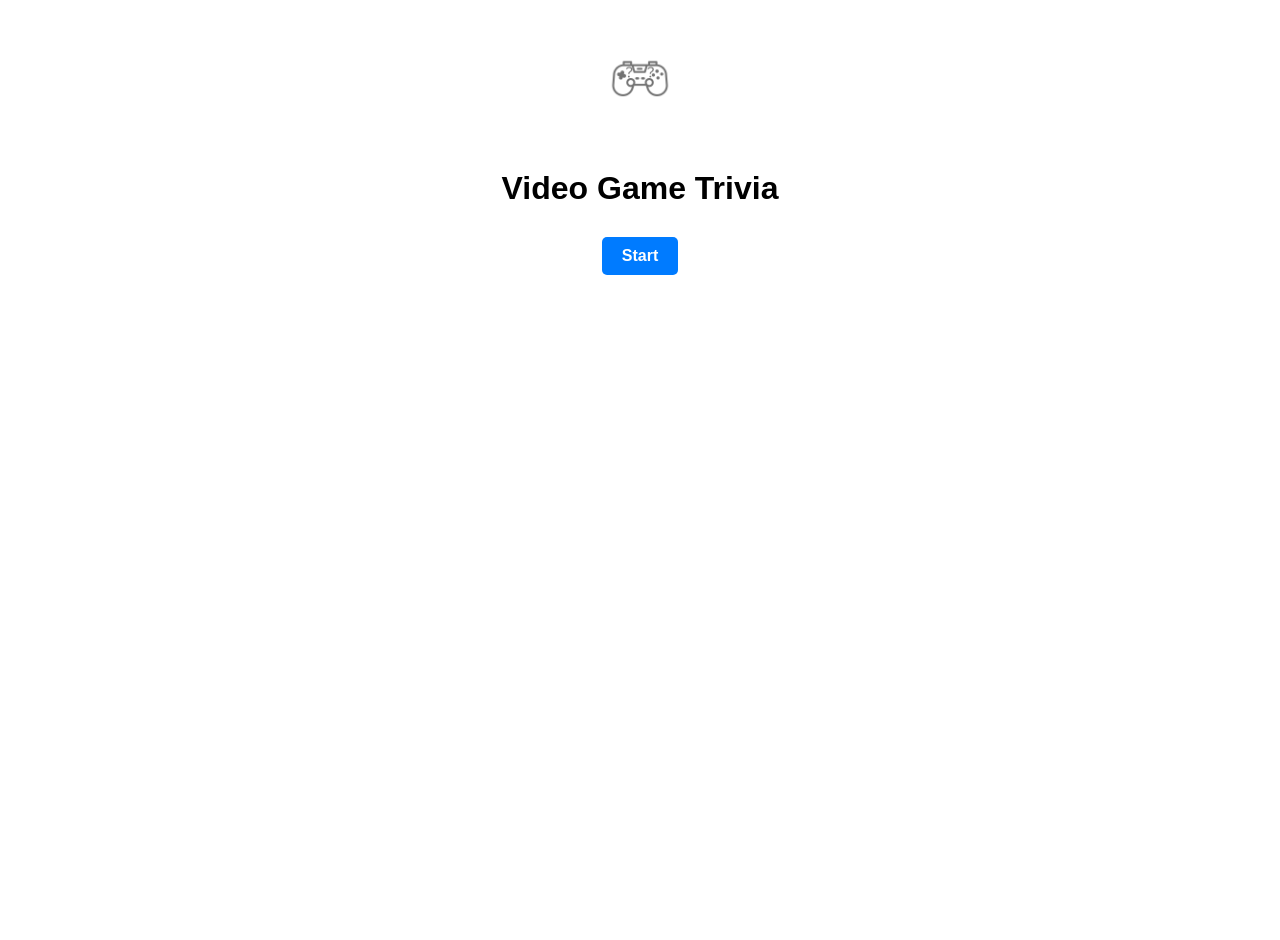
<file: index.html>
<!DOCTYPE html>

<html lang="en">

<head>
    <meta charset="UTF-8">
    <meta name="viewport" content="width=device-width, initial-scale=1.0">
    <title>Video Game Trivia Homepage</title>
    <link rel="stylesheet" href="styles.css">
</head>

<body>
    <img src="images/logo.png" alt="Game Trivia Logo" class="logo">

    <h1>Video Game Trivia</h1>

    <a href="nameentry.html" class="button-link">Start</a>

</body>

</html>
</file>
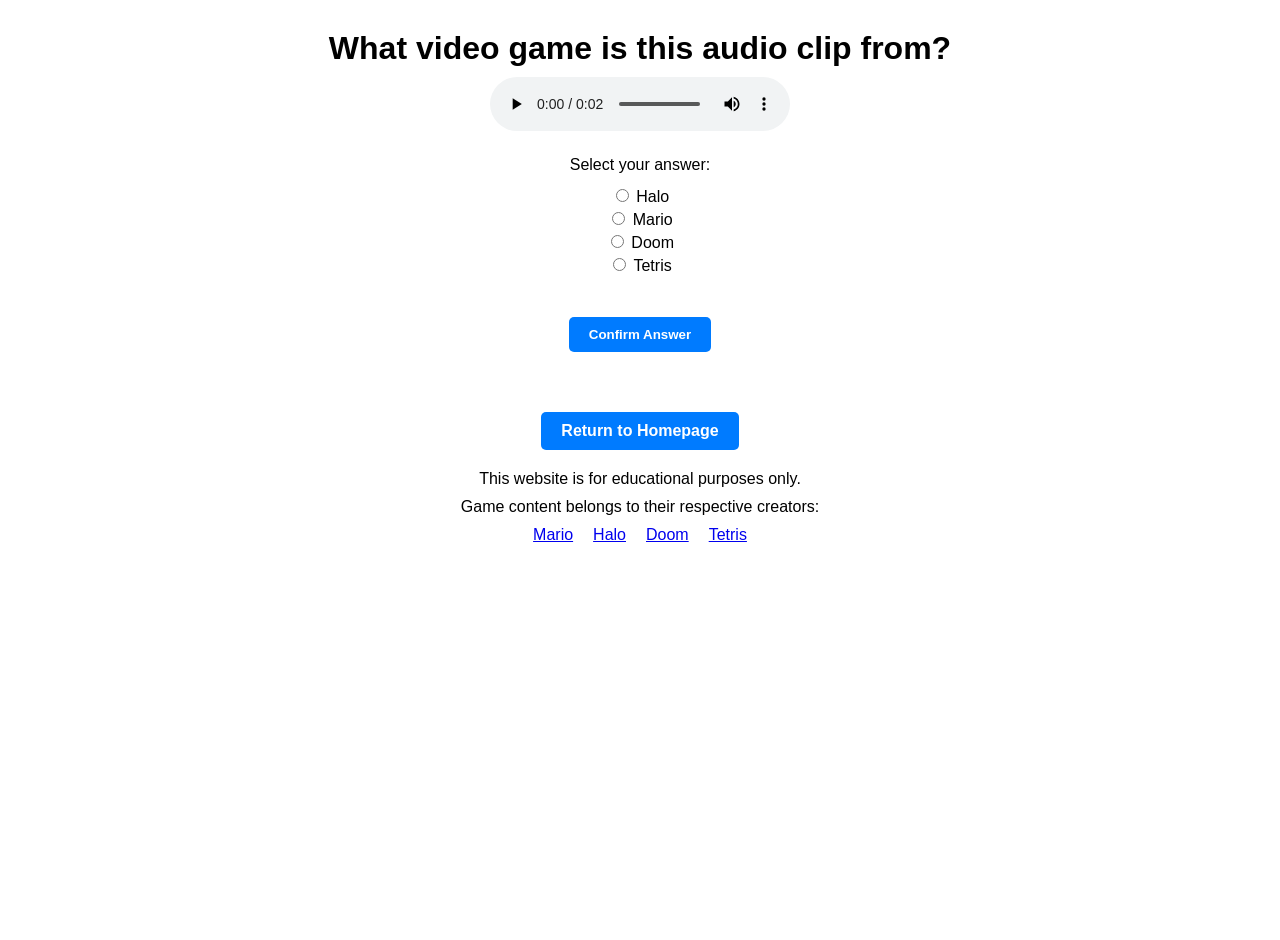
<file: audioclipgame.html>
<!DOCTYPE html>

<html lang="en">

<head>
    <meta charset="UTF-8">
    <meta name="viewport" content="width=device-width, initial-scale=1.0">
    <title>Audio Clip Game Trivia</title>
    <link rel="stylesheet" href="styles.css">
</head>

<body>

    <h1>What video game is this audio clip from?</h1>

    <div class="container">

        <div class="left-panel">
            <table>
                <tr>
                    <td>Score</td>
                    <td id="tableScore">0</td>
                </tr>
            </table>
        </div>

        <div class="right-panel">

            <audio id="audioPlayer" controls>
                <source id="audioSource" src="" type="audio/mpeg">
                Your browser does not support the audio element.
            </audio>

            <form id="quizForm">
                <p>Select your answer:</p>

                <label>
                    <input type="radio" name="game" value="Halo"> Halo
                </label>

                <label>
                    <input type="radio" name="game" value="Mario"> Mario
                </label>

                <label>
                    <input type="radio" name="game" value="Doom"> Doom
                </label>

                <label>
                    <input type="radio" name="game" value="Tetris"> Tetris
                </label>

                <br><br>

                <button type="submit">Confirm Answer</button>
            </form>

            <p id="result"></p>

            <button id="nextBtn" style="display: none;">Next Question</button>
            <button id="resultsBtn" style="display: none;">View Results</button>

        </div>

    </div>

<script>
    const params = new URLSearchParams(window.location.search);
    const playerName = params.get("name") || "Player";

    let questionCount = 0;
    const maxQuestions = 4;

    const questions = [
        { src: "audio/halo.mp3", answer: "Halo" },
        { src: "audio/mario.mp3", answer: "Mario" },
        { src: "audio/doom.mp3", answer: "Doom" },
        { src: "audio/tetris.mp3", answer: "Tetris" }
    ];

    let remainingQuestions = [...questions];
    let currentQuestion;
    let score = 0;

    function loadQuestion() {

        if (questionCount >= maxQuestions) return;

        if (remainingQuestions.length === 0) {
            remainingQuestions = [...questions];
        }

        const randomIndex = Math.floor(Math.random() * remainingQuestions.length);
        currentQuestion = remainingQuestions[randomIndex];

        remainingQuestions.splice(randomIndex, 1);

        const audioSource = document.getElementById("audioSource");
        const audioPlayer = document.getElementById("audioPlayer");

        audioSource.src = currentQuestion.src;
        audioPlayer.load();

        document.getElementById("quizForm").reset();
        document.getElementById("result").textContent = "";
        document.getElementById("nextBtn").style.display = "none";

        document.querySelectorAll('input[name="game"]').forEach(r => r.disabled = false);
        document.querySelector('#quizForm button').disabled = false;
    }

    loadQuestion();

    document.getElementById("quizForm").addEventListener("submit", function(event) {
        event.preventDefault();

        const selected = document.querySelector('input[name="game"]:checked');

        if (!selected) {
            document.getElementById("result").textContent = "Please select an answer!";
            return;
        }

        if (selected.value === currentQuestion.answer) {
            document.getElementById("result").textContent = "Correct!";
            score++;
            document.getElementById("tableScore").textContent = score;
        } else {
            document.getElementById("result").textContent =
                "Incorrect! The correct answer was " + currentQuestion.answer + ".";
        }

        questionCount++;

        if (questionCount < maxQuestions) {
            document.getElementById("nextBtn").style.display = "inline-block";
        } else {
            document.getElementById("resultsBtn").style.display = "inline-block";
        }

        document.querySelectorAll('input[name="game"]').forEach(r => r.disabled = true);
        document.querySelector('#quizForm button').disabled = true;
    });

    document.getElementById("nextBtn").addEventListener("click", loadQuestion);

    document.getElementById("resultsBtn").addEventListener("click", function() {
        window.location.href = "results.html?score=" + score + "&name=" + encodeURIComponent(playerName);
    });
</script>

</body>

<footer class="site-footer">

    <a href="index.html" class="button-link">Return to Homepage</a>

    <p>This website is for educational purposes only.</p>
    <p> Game content belongs to their respective creators:</p>
    <ul>
        <li><a href="https://mario.nintendo.com/" target="_blank">Mario</a></li>
        <li><a href="https://www.halowaypoint.com/" target="_blank">Halo</a></li>
        <li><a href="https://doom.bethesda.net/en-US/doom_doomii" target="_blank">Doom</a></li>
        <li><a href="https://tetris.com/" target="_blank">Tetris</a></li>
    </ul>
</footer>

</html>
</file>
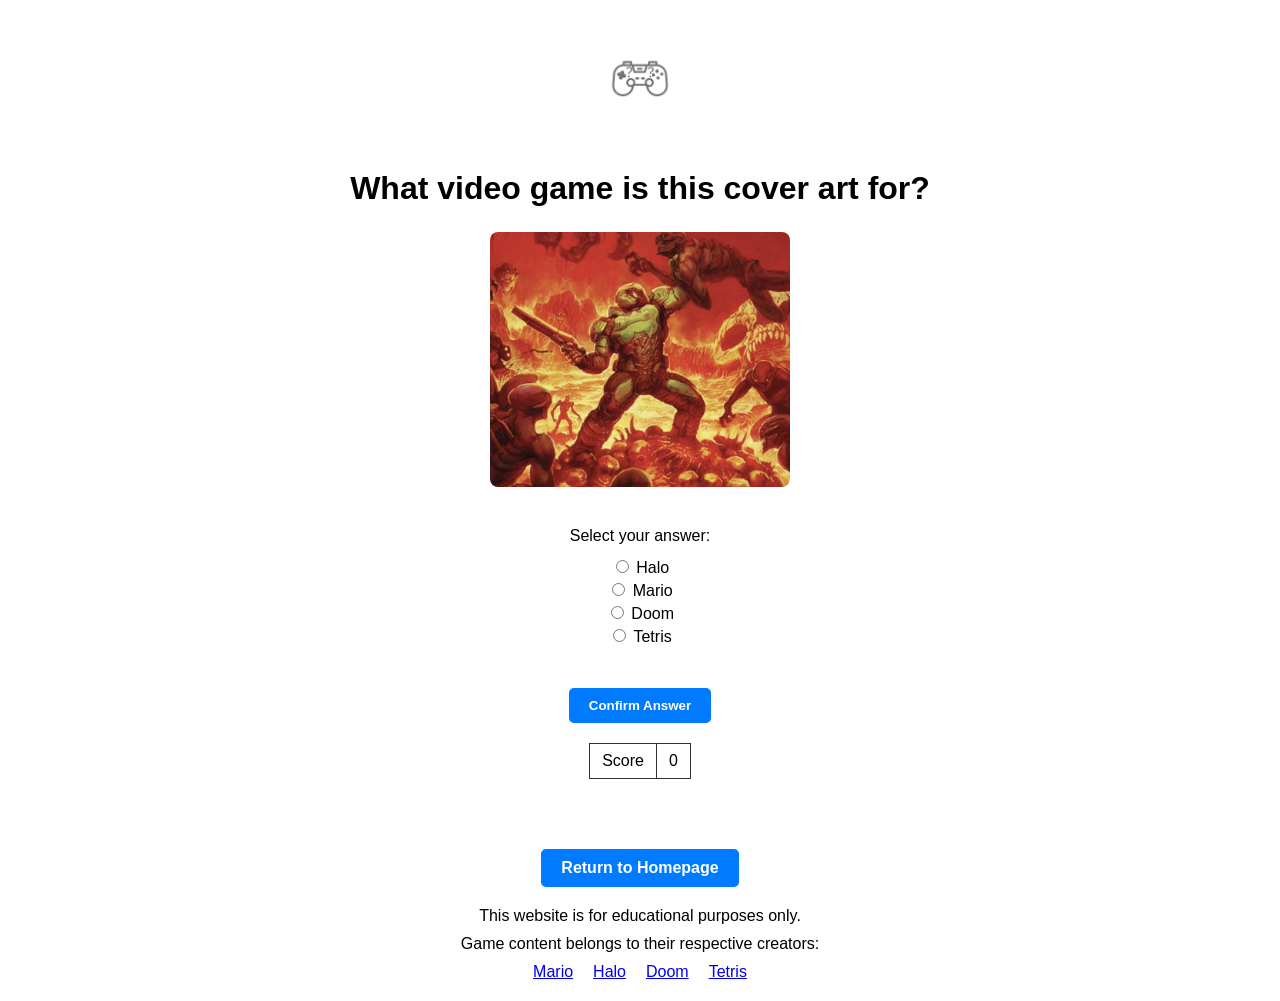
<file: coverartgame.html>
<!DOCTYPE html>

<html lang="en">

<head>
    <meta charset="UTF-8">
    <meta name="viewport" content="width=device-width, initial-scale=1.0">
    <title>Cover Art Game Trivia</title>
    <link rel="stylesheet" href="styles.css">
</head>

<body>
    <img src="images/logo.png" alt="Game Trivia Logo" class="logo">

    <h1>What video game is this cover art for?</h1>

    <div class="container">

        <div class="left-panel">


        </div>

        <div class="right-panel">
            <img id="coverImage" src="" alt="Random video game cover art for trivia question" width="300">

            <form id="quizForm">
                <p>Select your answer:</p>

                <label>
                    <input type="radio" name="game" value="Halo"> Halo
                </label>

                <label>
                    <input type="radio" name="game" value="Mario"> Mario
                </label>
                <label>
                    <input type="radio" name="game" value="Doom"> Doom
                </label>

                <label>
                    <input type="radio" name="game" value="Tetris"> Tetris
                </label><br><br>

                <button type="submit">Confirm Answer</button>

                            <table>
                <tr>
                    <td>Score</td>
                    <td id="tableScore">0</td>
                </tr>
            </table>
            </form>

            <p id="result"></p>

            <button id="nextBtn" style="display: none;">Next Question</button>
            <button id="resultsBtn" style="display: none;">View Results</button>
        </div>

    </div>


<script>
    const params = new URLSearchParams(window.location.search);
    const playerName = params.get("name");

    let questionCount = 0;
    const maxQuestions = 4;

    const questions = [
        { src: "images/halo.png", answer: "Halo", alt: "Halo Combat Evolved cover art" },
        { src: "images/mario.png", answer: "Mario", alt: "Super Mario Brothers cover art" },
        { src: "images/doom.png", answer: "Doom", alt: "Doom 1995 cover art" },
        { src: "images/tetris.png", answer: "Tetris", alt: "Tetris 1984 cover art" }
    ];

    let remainingQuestions = [...questions];
    let currentQuestion;
    let score = 0;

    function loadQuestion() {

        if (questionCount >= maxQuestions) return;

        if (remainingQuestions.length === 0) {
            remainingQuestions = [...questions];
        }

        const randomIndex = Math.floor(Math.random() * remainingQuestions.length);
        currentQuestion = remainingQuestions[randomIndex];

        remainingQuestions.splice(randomIndex, 1);

        document.getElementById("coverImage").src = currentQuestion.src;
        document.getElementById("coverImage").alt = currentQuestion.alt;

        document.getElementById("quizForm").reset();
        document.getElementById("result").textContent = "";
        document.getElementById("nextBtn").style.display = "none";

        document.querySelectorAll('input[name="game"]').forEach(r => r.disabled = false);
        document.querySelector('#quizForm button').disabled = false;
    }

    loadQuestion();

    document.getElementById("quizForm").addEventListener("submit", function(event) {
        event.preventDefault();

        const selected = document.querySelector('input[name="game"]:checked');

        if (!selected) {
            document.getElementById("result").textContent = "Please select an answer!";
            return;
        }

        if (selected.value === currentQuestion.answer) {
            document.getElementById("result").textContent = "Correct!";
            score++;
            document.getElementById("tableScore").textContent = score;
        } else {
            document.getElementById("result").textContent =
                "Incorrect! The correct answer was " + currentQuestion.answer + ".";
        }

        questionCount++;

        if (questionCount < maxQuestions) {
            document.getElementById("nextBtn").style.display = "inline-block";
        } else {
            document.getElementById("resultsBtn").style.display = "inline-block";
        }

        document.querySelectorAll('input[name="game"]').forEach(r => r.disabled = true);
        document.querySelector('#quizForm button').disabled = true;
    });

    document.getElementById("nextBtn").addEventListener("click", loadQuestion);

    document.getElementById("resultsBtn").addEventListener("click", function() {
        window.location.href = "results.html?score=" + score + "&name=" + encodeURIComponent(playerName);
    });
</script>

</body>

<footer class="site-footer">

    <a href="index.html" class="button-link">Return to Homepage</a>

    <p>This website is for educational purposes only.</p>
    <p> Game content belongs to their respective creators:</p>
    <ul>
        <li><a href="https://mario.nintendo.com/" target="_blank">Mario</a></li>
        <li><a href="https://www.halowaypoint.com/" target="_blank">Halo</a></li>
        <li><a href="https://doom.bethesda.net/en-US/doom_doomii" target="_blank">Doom</a></li>
        <li><a href="https://tetris.com/" target="_blank">Tetris</a></li>
    </ul>
</footer>

</html>
</file>
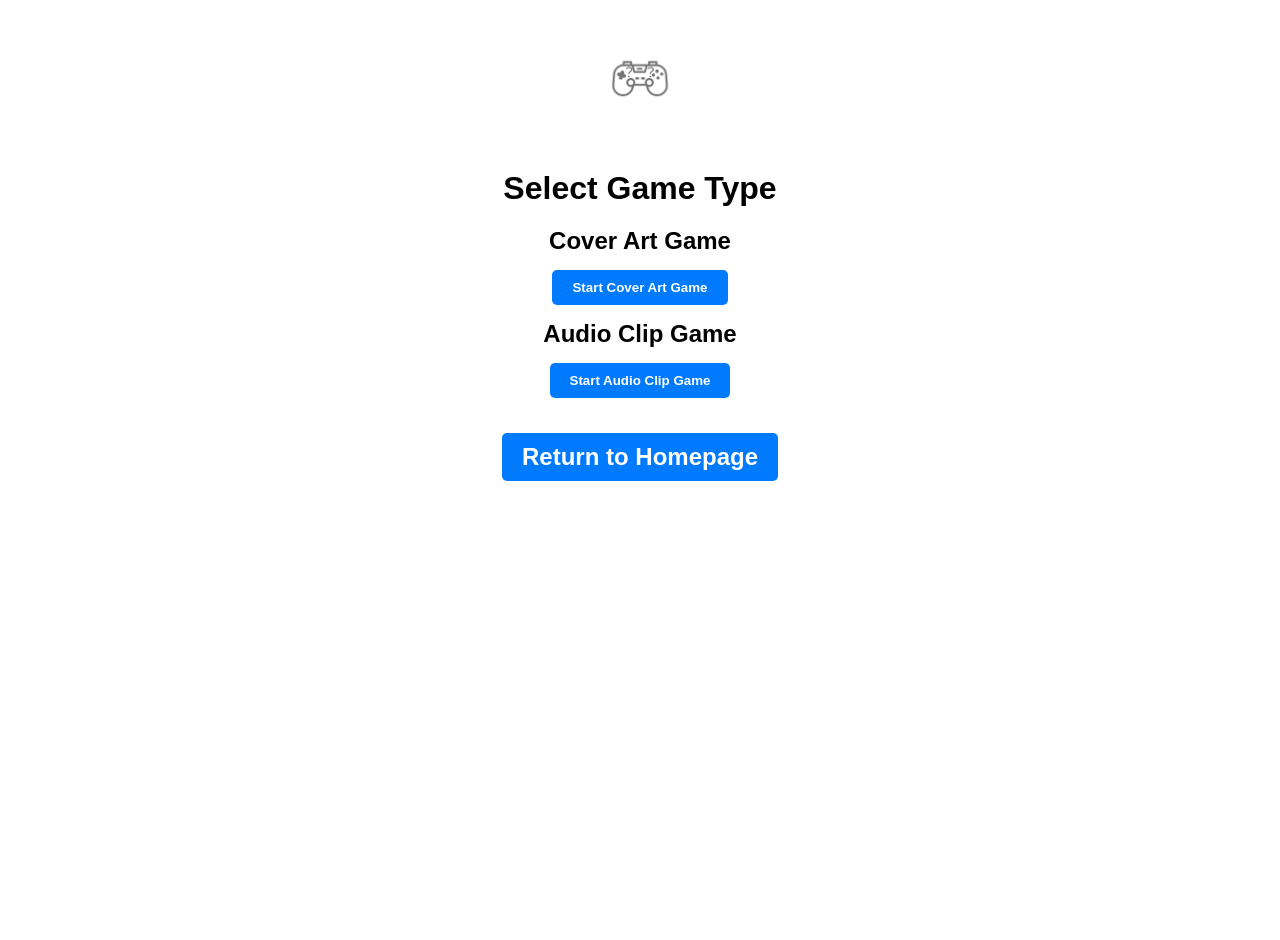
<file: gameselection.html>
<!DOCTYPE html>

<html lang="en">

<head>
    <meta charset="UTF-8">
    <meta name="viewport" content="width=device-width, initial-scale=1.0">
    <title>Video Game Trivia Game Selection</title>
    <link rel="stylesheet" href="styles.css">
</head>

<body>
    <img src="images/logo.png" alt="Game Trivia Logo" class="logo">
    <h1>Select Game Type</h1>

    <h2>Cover Art Game</h2>
    <a id="coverGameLink" href="#">
        <button type="button">Start Cover Art Game</button>
    </a>

    <h2>Audio Clip Game</h2>
    <a id="audioGameLink" href="#">
        <button type="button">Start Audio Clip Game</button>
    </a>

    <h2><a href="index.html" class="button-link">Return to Homepage</a></h2>

<script>
    const params = new URLSearchParams(window.location.search);
    const name = params.get("name") || "Player";

    document.getElementById("coverGameLink").href =
        "coverartgame.html?name=" + encodeURIComponent(name);

    document.getElementById("audioGameLink").href =
        "audioclip.html?name=" + encodeURIComponent(name);
</script>

</body>
</html>
</file>
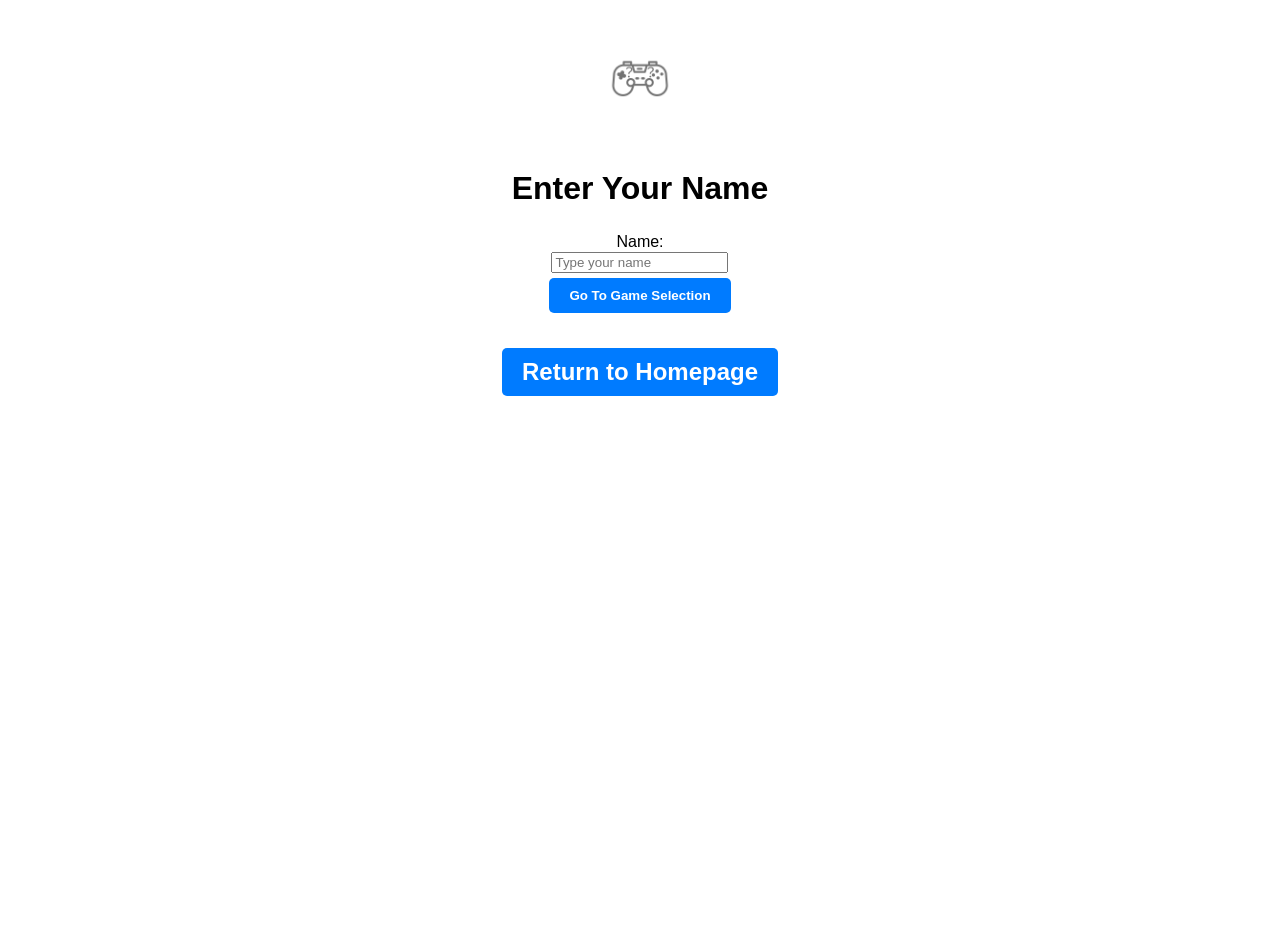
<file: nameentry.html>
<!DOCTYPE html>

<html lang="en">

<head>
    <meta charset="UTF-8">
    <meta name="viewport" content="width=device-width, initial-scale=1.0">
    <title>Name Entry</title>
    <link rel="stylesheet" href="styles.css">
</head>

<body>
    <img src="images/logo.png" alt="Game Trivia Logo" class="logo">
    <h1>Enter Your Name</h1>

    <form action="gameselection.html" method="get">
        <label for="playerName">Name:</label>
        <input type="text" id="playerName" name="name" placeholder="Type your name" required>
        <button type="submit">Go To Game Selection</button>
        <h2><a href="index.html" class="button-link">Return to Homepage</a></h2>
    </form>

</body>
</html>
</file>
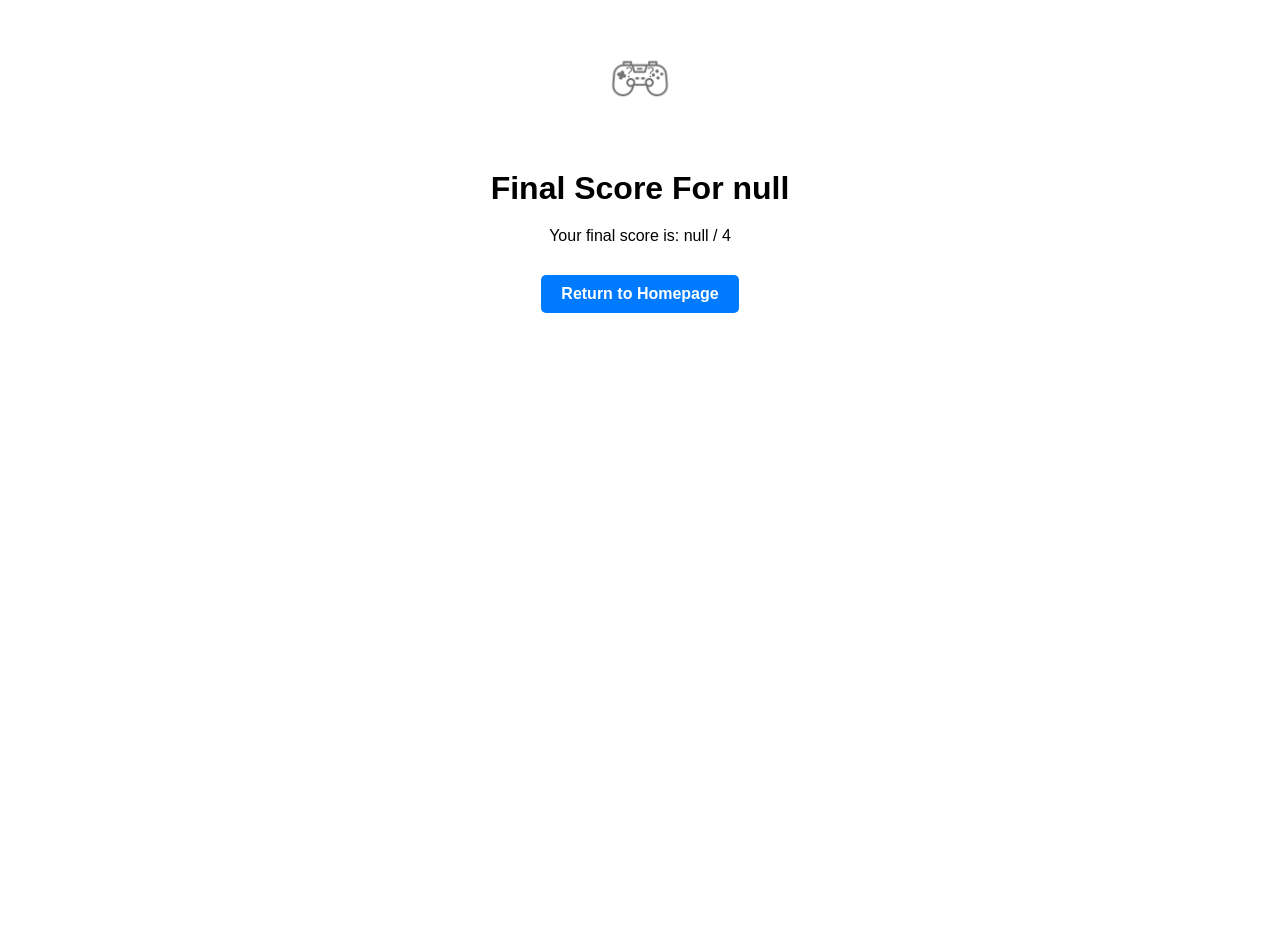
<file: results.html>
<!DOCTYPE html>
<html lang="en">
<link rel="stylesheet" href="styles.css">
<head>
    <meta charset="UTF-8">
    <title>Results</title>
</head>
<body>
    <img src="images/logo.png" alt="Game Trivia Logo" class="logo">

    <h1 id="finalTitle"></h1>

    <p id="finalScore"></p>

    <a href="index.html" class="button-link">Return to Homepage</a>


<script>
    const params = new URLSearchParams(window.location.search);
    const score = params.get("score");
    const name = params.get("name");

    document.getElementById("finalTitle").textContent =
        "Final Score For " + name;

    document.getElementById("finalScore").textContent =
        "Your final score is: " + score + " / 4";
</script>

</body>
</html>
</file>
<file: styles.css>
body {
    margin: 0;
    min-height: 100vh;

    display: flex;
    flex-direction: column;
    align-items: center;
    justify-content: flex-start;

    background: white;
    font-family: Arial, sans-serif;
    text-align: center;

    padding: 20px;
}

.logo {
    width: 120px;
    display: block;
    margin: 10px auto;
}

.container {
    display: flex;
    justify-content: center;
    width: 100%;
}

.right-panel {
    width: 100%;
    max-width: 500px;

    display: flex;
    flex-direction: column;
    align-items: center;
    text-align: center;
}

.left-panel {
    display: none;
}

h1, h2, p {
    margin: 10px 0;
}

img {
    margin: 15px 0;
    border-radius: 8px;
}


form {
    margin: 15px 0;
    display: flex;
    flex-direction: column;
    align-items: center;
}

form label {
    display: block;
    text-align: left;
    width: fit-content;
    margin: 2px 0;
    line-height: 1.0;
}

table {
    border-collapse: collapse;
    margin: 15px auto;
}

table, th, td {
    border: 1px solid #333;
}

th, td {
    padding: 8px 12px;
}


button {
    margin: 5px;
    padding: 10px 20px;

    border: none;
    border-radius: 5px;

    cursor: pointer;

    background-color: #007BFF;
    color: white;

    font-weight: bold;
}

.button-link {
    display: block;
    width: fit-content;

    margin: 20px auto;
    padding: 10px 20px;

    background-color: #007BFF;
    color: white;

    text-decoration: none;
    border-radius: 5px;

    font-weight: bold;
    text-align: center;
}

.button-link:hover {
    background-color: #0056b3;
}

ul {
    list-style-type: disc;
    padding-left: 20px;
    text-align: left;
}

.site-footer ul {
    list-style: none;
    padding: 0;
    margin: 0;

    display: flex;
    justify-content: center;
    gap: 20px;
    flex-wrap: wrap;
}

.site-footer li {
    margin: 0;
}

@media (max-width: 768px) {
    .container {
        flex-direction: column;
    }

    .right-panel {
        width: 100%;
    }
}
</file>
